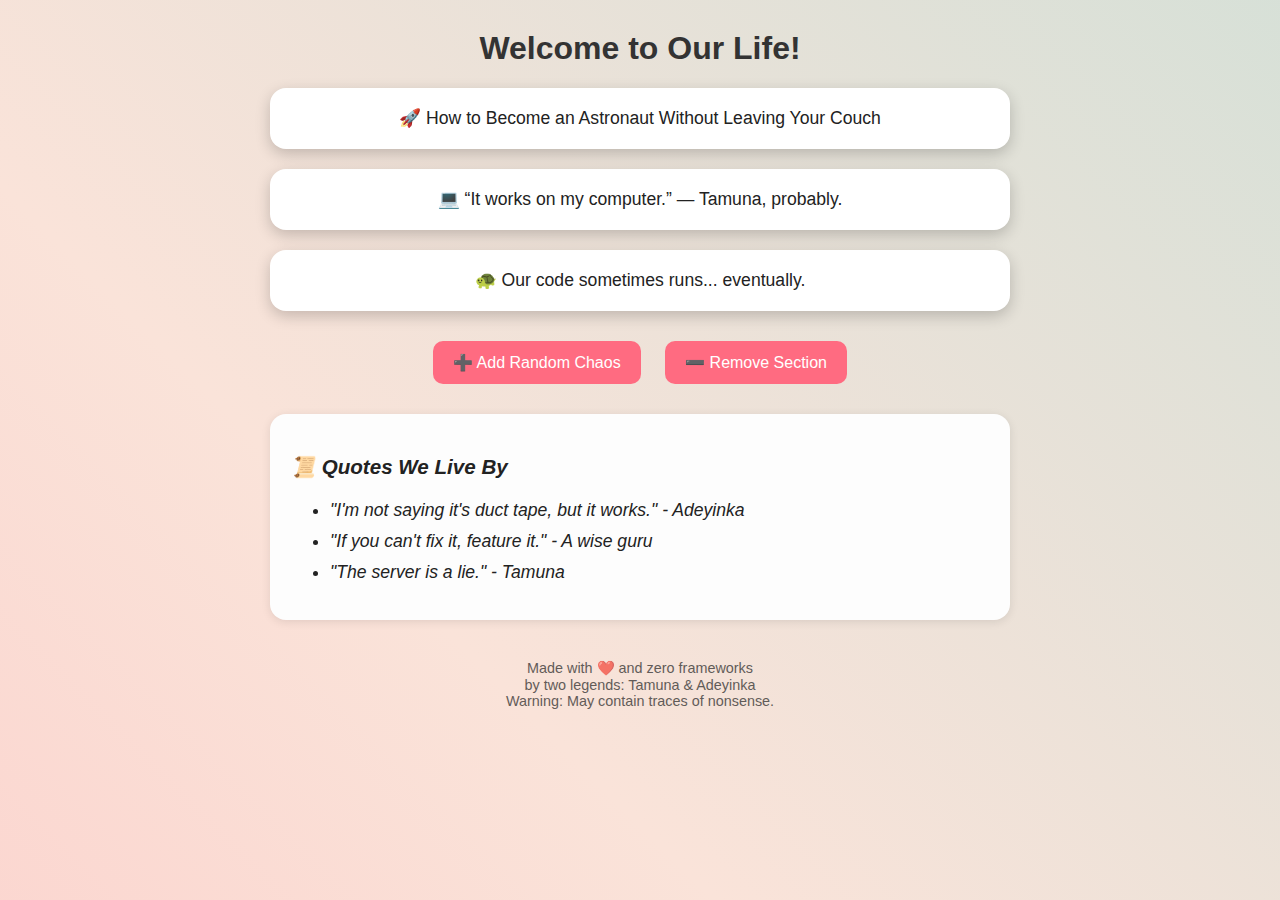
<file: index.html>
<!DOCTYPE html>
<html lang="en">
<head>
  <meta charset="UTF-8">
  <title>Tamuna & Adeyinka’s Masterpiece </title>
  <link rel="stylesheet" href="css/styles.css">
</head>
<body>
  <h1>Welcome to Our Life!</h1>

  <div id="content">
    <div class="section">🚀 How to Become an Astronaut Without Leaving Your Couch</div>
    <div class="section">💻 “It works on my computer.” — Tamuna, probably.</div>
    <div class="section">🐢 Our code sometimes runs... eventually.</div>
  </div>

  <div class="buttons">
    <button id="add">➕ Add Random Chaos</button>
    <button id="remove">➖ Remove Section</button>
  </div>

  <div class="section quote-list">
    <h3>📜 Quotes We Live By </h3>
    <ul>
        <li>"I'm not saying it's duct tape, but it works." - Adeyinka</li>
        <li>"If you can't fix it, feature it." - A wise guru</li>
        <li>"The server is a lie." -  Tamuna</li>
    </ul>
</div>
<div class="buttons">
    </div>

  <footer>
    Made with ❤️ and zero frameworks <br>
    by two legends: Tamuna & Adeyinka <br>
    Warning: May contain traces of nonsense.
  </footer>

  <script src="js/script.js"></script>
</body>
</html>
</file>
<file: css/styles.css>
body {
  font-family: "Comic Sans MS", cursive, sans-serif;
  background: linear-gradient(45deg, #ffb6b9, #fae3d9, #bbded6, #8ac6d1);
  background-size: 400% 400%;
  animation: gradient 8s ease infinite;
  margin: 0;
  padding: 0;
  text-align: center;
  color: #222;
}

@keyframes gradient {
  0% { background-position: 0% 50%; }
  50% { background-position: 100% 50%; }
  100% { background-position: 0% 50%; }
}

h1 {
  margin-top: 30px;
  font-size: 2em;
  font-weight: bold;
  color: #333;
}

.section {
  background: #fff;
  margin: 20px auto;
  width: 80%;
  max-width: 700px;
  border-radius: 16px;
  padding: 20px;
  box-shadow: 0 5px 15px rgba(0,0,0,0.2);
  font-size: 1.1em;
  transition: transform 0.2s ease, background 0.2s ease;
}

.section:hover {
  transform: scale(1.03);
  background: #f8f8f8;
}

.buttons {
  margin-top: 15px;
}

button {
  margin: 10px;
  padding: 12px 20px;
  font-size: 1em;
  border: none;
  border-radius: 10px;
  background-color: #ff6b81;
  color: white;
  cursor: pointer;
  transition: all 0.2s ease;
}

button:hover {
  background-color: #ff4757;
  transform: scale(1.1);
}

footer {
  margin-top: 40px;
  font-size: 0.9em;
  opacity: 0.7;
}


.quote-list {
  background: #fdfdfd;
  box-shadow: 0 2px 10px rgba(0,0,0,0.1);
  font-style: italic;
  text-align: left;
}

.quote-list li {
  margin-bottom: 10px;
}

#corner-image {
  position: fixed;
  bottom: 20px;
  right: 20px;
  width: 300px;
  height: auto;
  border-radius: 50%;
  transition: transform 0.3s ease, box-shadow 0.3s ease;
  cursor: pointer;
  z-index: 1000;
}

#corner-image:hover {
  transform: scale(1.1) rotate(5deg);
  box-shadow: 0 6px 15px rgba(0, 0, 0, 0.4);
}
</file>
